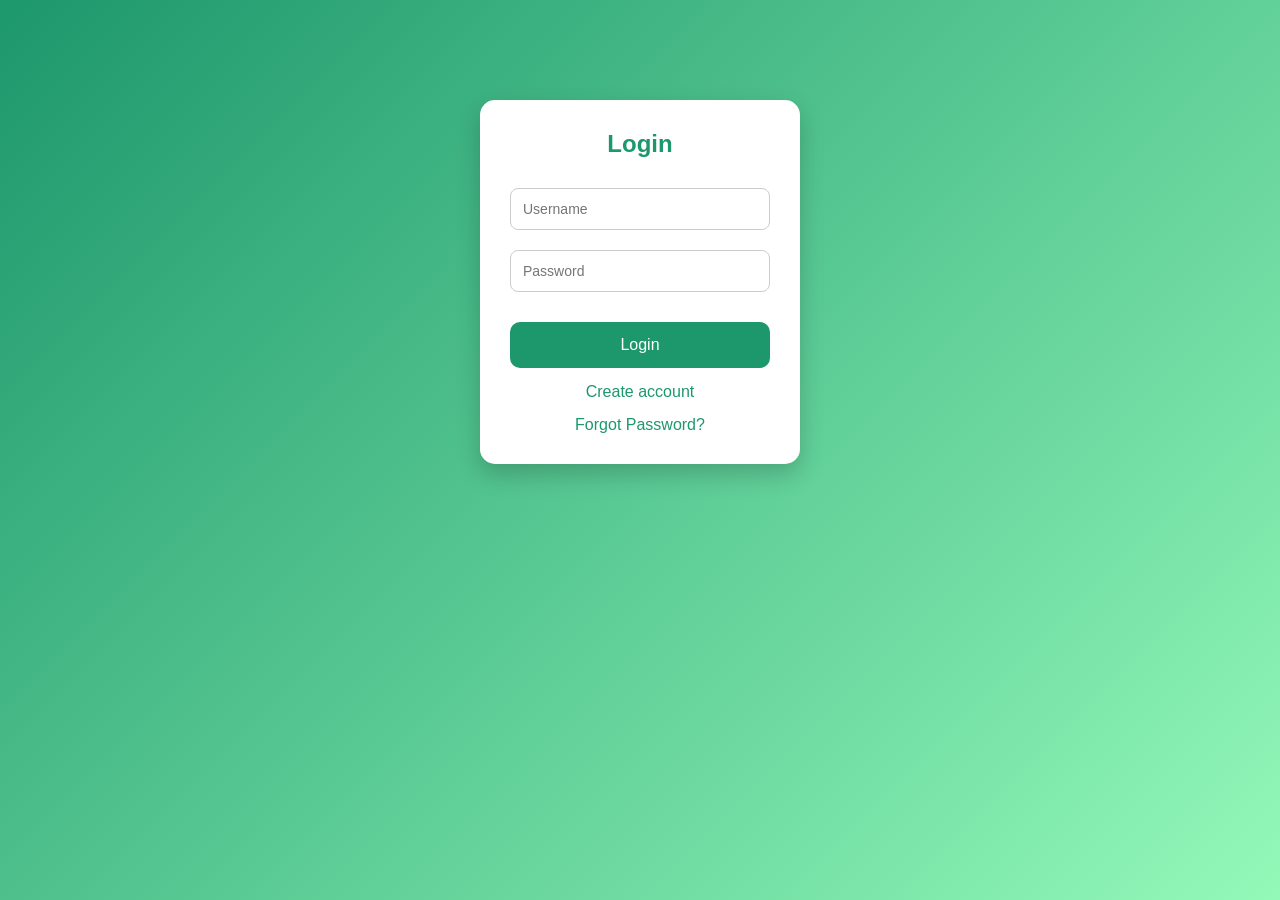
<file: index.html>
<!DOCTYPE html>
<html>
<head>
  <title>Crop Recommendation</title>
  <link rel="stylesheet" href="./style.css">
</head>

<body>

<header>
  <div class="header-content">

    <div class="header-text">
      <h1 id="title">🌱 Smart Crop Recommendation</h1>
      <p id="subtitle">AI-powered solution for farmers</p>
    </div>

    <div class="top-bar">
      <span id="welcomeUser"></span>

      <!-- 🌍 LANGUAGE BUTTONS -->
      <button onclick="setLanguage('en')">EN</button>
      <button onclick="setLanguage('hi')">HI</button>
      <button onclick="setLanguage('te')">TE</button>

      <button onclick="toggleDark()">🌙</button>

      <button id="logoutBtn" onclick="logout()">Logout</button>
    </div>

  </div>
</header>

<div class="container">
  <div class="card">

    <form id="cropForm">

      <div class="grid">
        <input id="N" placeholder="Nitrogen" required>
        <input id="P" placeholder="Phosphorus" required>
        <input id="K" placeholder="Potassium" required>
        <input id="temperature" placeholder="Temperature" required>
        <input id="humidity" placeholder="Humidity" required>
        <input id="ph" step="0.01" placeholder="pH" required>
        <input id="rainfall" placeholder="Rainfall" required>
      </div>

      <button type="button" id="weatherBtn" onclick="getWeather()">
        📍 Use My Location
      </button>

      <button type="submit" id="predictBtn">
        🌾 Predict Crop
      </button>

    </form>

    <div id="result" class="result"></div>

  </div>
</div>

<footer>
  © 2026 Smart Agriculture Project
</footer>

<script src="script.js"></script>

</body>
</html>
</file>
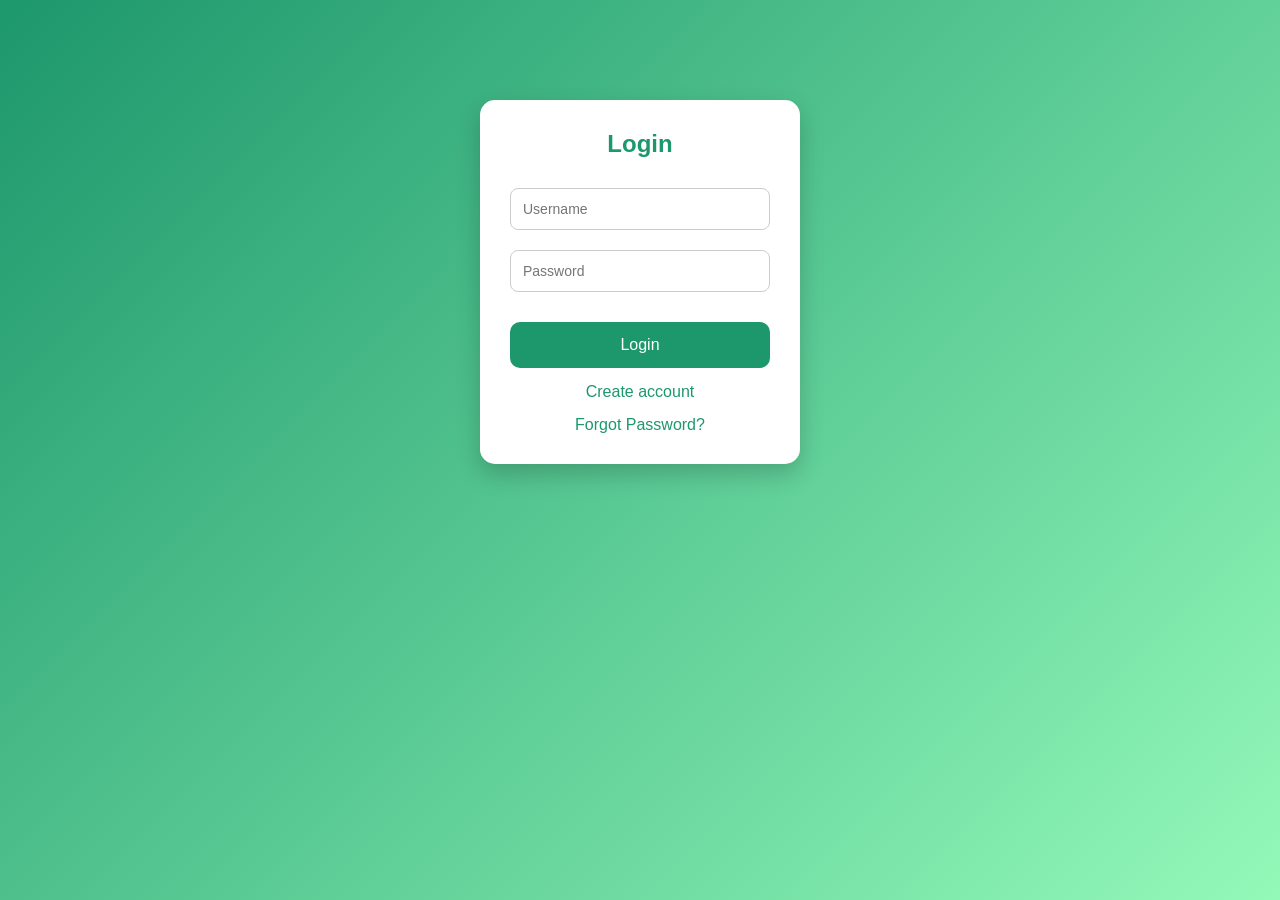
<file: frontend/index.html>
<!DOCTYPE html>
<html>
<head>
  <title>Crop Recommendation</title>
  <link rel="stylesheet" href="./style.css">
</head>
<body>

<header>
  <div class="header-content">
    <div class="header-text">
      <h1>🌱 Smart Crop Recommendation</h1>
      <p>AI-powered solution for farmers</p>
    </div>

    <div class="top-bar">
  <span id="welcomeUser"></span>
  <button onclick="toggleDark()">🌙</button> <!-- ✅ ADD HERE -->
  <button onclick="logout()">Logout</button>
</div>

  </div>
</header>

<div class="container">
  <div class="card">
    
    <form id="cropForm">
      <div class="grid">
        <input id="N" placeholder="Nitrogen" required>
        <input id="P" placeholder="Phosphorus" required>
        <input id="K" placeholder="Potassium" required>
        <input id="temperature" placeholder="Temperature" required>
        <input id="humidity" placeholder="Humidity" required>
        <input id="ph" step="0.01" placeholder="pH" required>
        <input id="rainfall" placeholder="Rainfall" required>
      </div>
        <button type="button" onclick="getWeather()">📍 Use My Location</button>
      <button type="submit">🌾 Predict Crop</button>
    </form>

    <div id="result" class="result"></div>
    

  </div>
</div>

<footer>
  © 2026 Smart Agriculture Project
</footer>

<script src="script.js"></script>
</body>
</html>
</file>
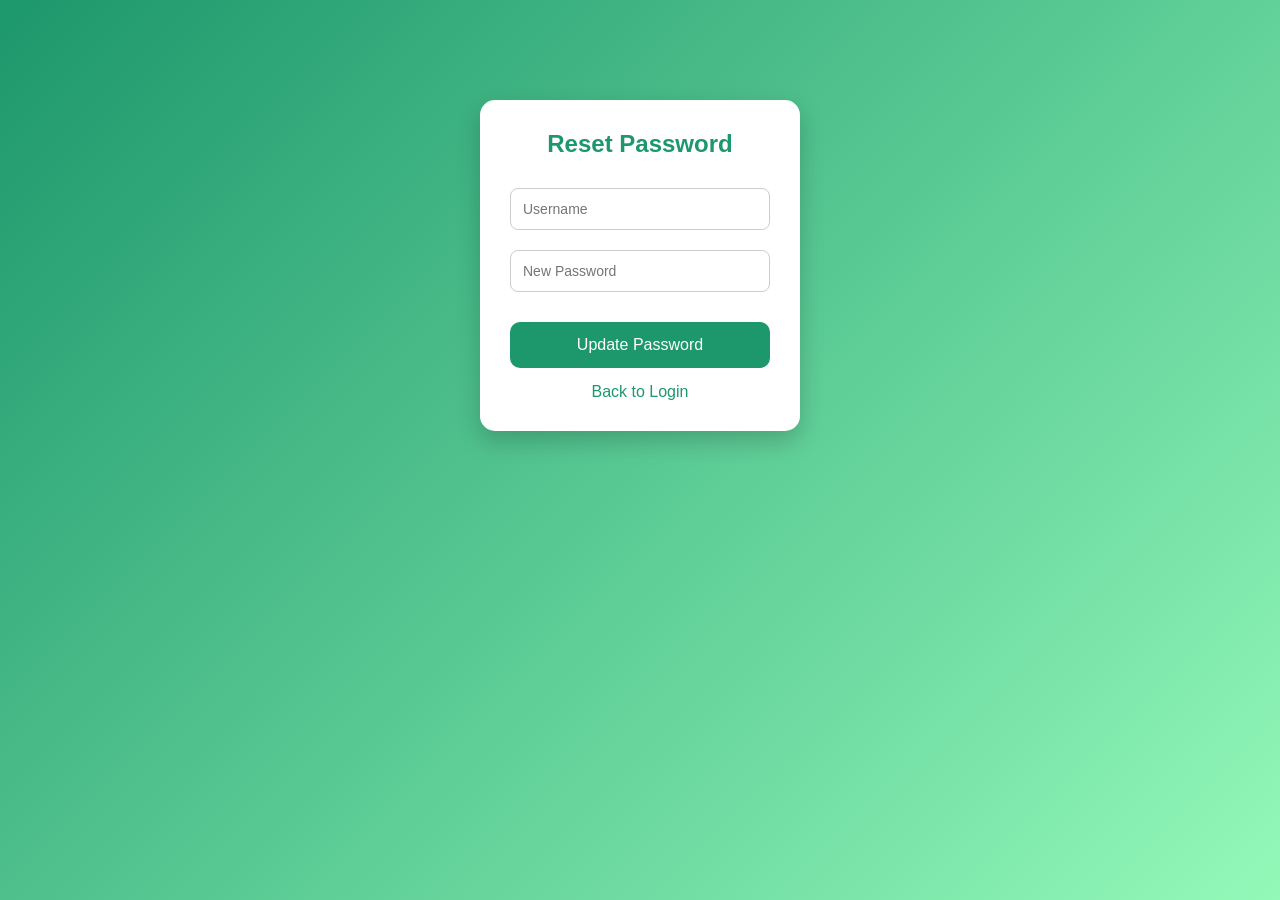
<file: forgot.html>
<!DOCTYPE html>
<html>
<head>
  <title>Forgot Password</title>
  <link rel="stylesheet" href="./style.css">
</head>
<body>

<div class="auth-box">
  <h2>Reset Password</h2>

  <input id="username" placeholder="Username">
  <input id="new_password" type="password" placeholder="New Password">

  <button onclick="resetPassword()">Update Password</button>

  <p onclick="goToLogin()">Back to Login</p>
</div>

<script src="script.js"></script>
</body>
</html>
</file>
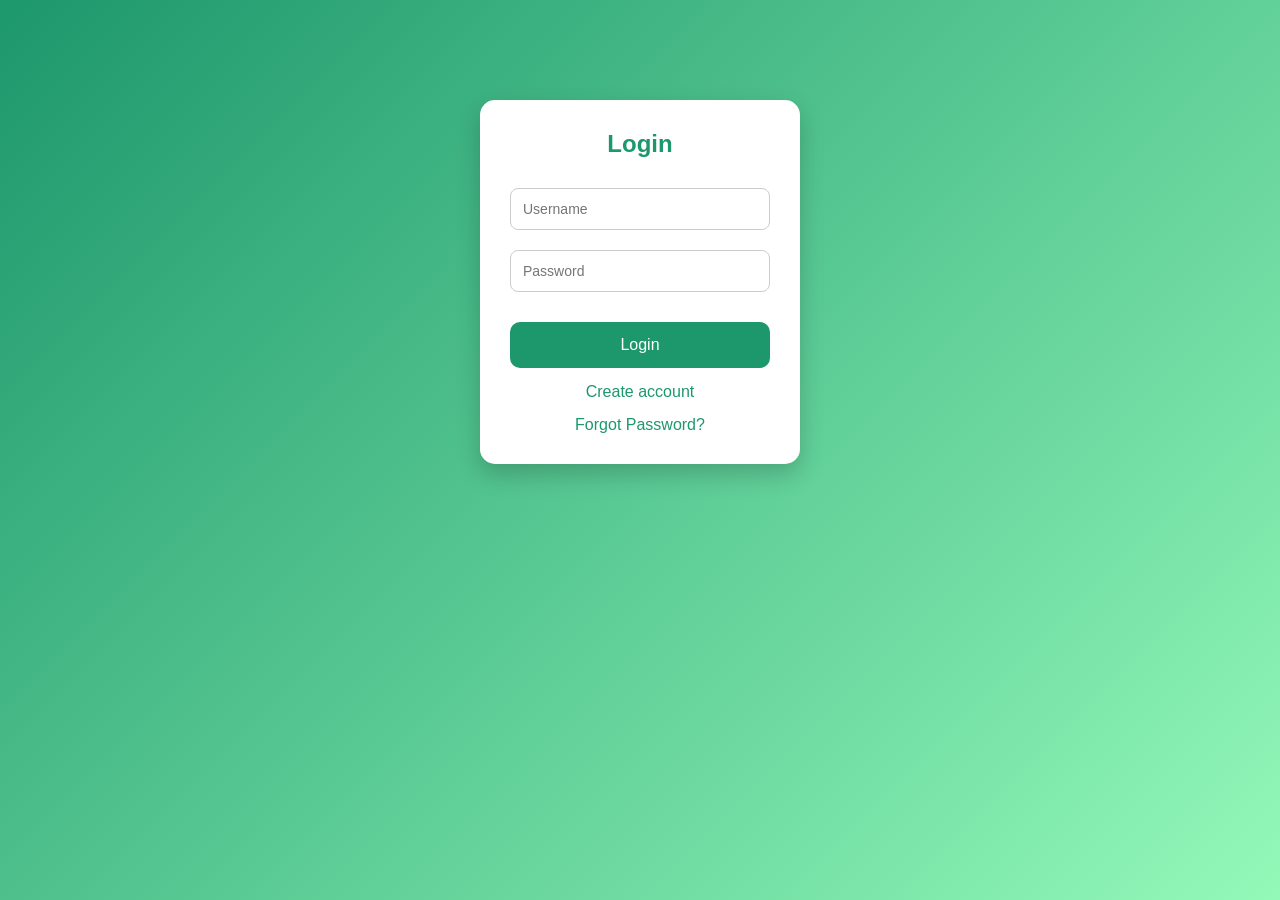
<file: login.html>
<!DOCTYPE html>
<html>
<head>
  <title>Login</title>
  <link rel="stylesheet" href="./style.css">
</head>
<body>

<div class="auth-box">
  <h2>Login</h2>

  <input id="username" placeholder="Username">
  <input id="password" type="password" placeholder="Password">

  <button onclick="login()">Login</button>

  <p onclick="goToRegister()">Create account</p>
<p onclick="window.location.href='forgot.html'">Forgot Password?</p>
</div>

<script src="script.js"></script>
</body>
</html>
</file>
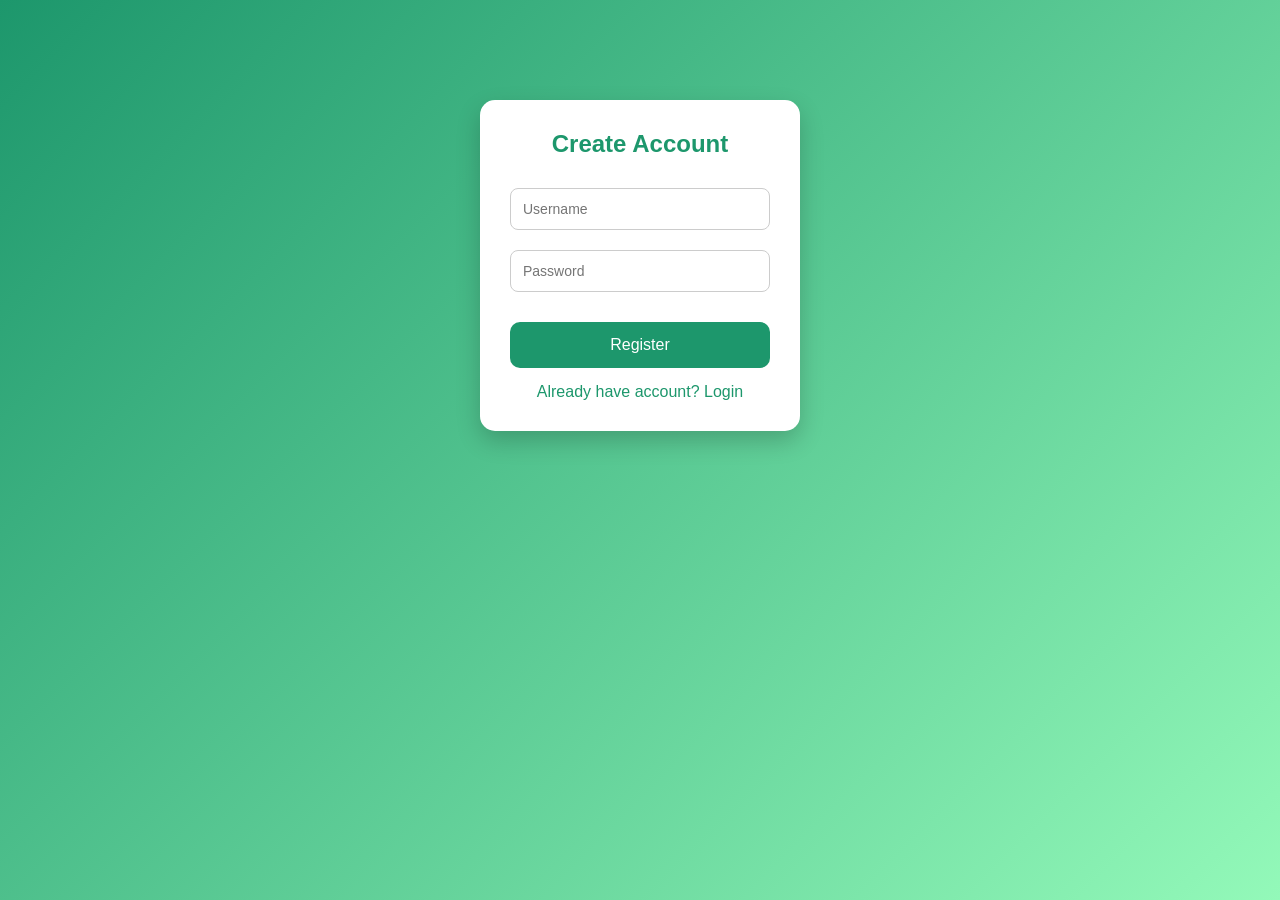
<file: register.html>
<!DOCTYPE html>
<html>
<head>
  <title>Register</title>
  <link rel="stylesheet" href="./style.css">
</head>
<body>

<div class="auth-box">
  <h2>Create Account</h2>

  <input id="username" placeholder="Username">
  <input id="password" type="password" placeholder="Password">

  <button onclick="register()">Register</button>

  <p onclick="goToLogin()">Already have account? Login</p>
</div>

<script src="script.js"></script>
</body>
</html>
</file>
<file: style.css>
* {
  margin: 0;
  padding: 0;
  box-sizing: border-box;
  font-family: 'Segoe UI', sans-serif;
}

/* BODY */
body {
  min-height: 100vh;
  background: linear-gradient(135deg, #1d976c, #93f9b9);
  display: flex;
  flex-direction: column;
}

/* HEADER */
header {
  padding: 20px 40px;
  color: white;
}

.header-content {
  display: flex;
  justify-content: space-between;
  align-items: center;
}

.header-text h1 {
  font-size: 28px;
}

.header-text p {
  font-size: 14px;
  opacity: 0.9;
}

/* TOP BAR */
.top-bar {
  display: flex;
  align-items: center;
  gap: 12px;
}

.top-bar span {
  font-weight: bold;
  color: white;
}

.top-bar button {
  padding: 8px 16px;
  border-radius: 20px;
  border: none;
  background: white;
  color: #1d976c;
  font-size: 14px;
  cursor: pointer;
  transition: 0.3s;
}

.top-bar button:hover {
  background: #eee;
}

/* MAIN CONTAINER */
.container {
  flex: 1;
  display: flex;
  justify-content: center;
  align-items: center;
  padding: 20px;
}

/* CARD */
.card {
  background: white;
  padding: 30px;
  border-radius: 15px;
  width: 420px;
  box-shadow: 0 10px 30px rgba(0,0,0,0.2);
  text-align: center;
}

/* GRID */
.grid {
  display: grid;
  grid-template-columns: 1fr 1fr;
  gap: 12px;
  margin-top: 15px;
}

/* INPUT */
input {
  padding: 12px;
  border-radius: 8px;
  border: 1px solid #ccc;
  font-size: 14px;
}

/* BUTTON */
button {
  width: 100%;
  margin-top: 20px;
  padding: 14px;
  border: none;
  border-radius: 10px;
  background: #1d976c;
  color: white;
  font-size: 16px;
  cursor: pointer;
  transition: 0.3s;
}

button:hover {
  background: #147a54;
}

/* RESULT */
.result {
  margin-top: 20px;
  font-size: 20px;
  font-weight: bold;
  color: #1d976c;
}

/* FOOTER */
footer {
  text-align: center;
  padding: 10px;
  color: white;
}

/* AUTH PAGES */
.auth-box {
  background: white;
  padding: 30px;
  border-radius: 15px;
  width: 320px;
  margin: auto;
  margin-top: 100px;
  text-align: center;
  box-shadow: 0 10px 25px rgba(0,0,0,0.2);
}

.auth-box h2 {
  margin-bottom: 20px;
  color: #1d976c;
}

.auth-box input {
  width: 100%;
  margin: 10px 0;
}

.auth-box button {
  width: 100%;
}

.auth-box p {
  margin-top: 15px;
  color: #1d976c;
  cursor: pointer;
}

.auth-box p:hover {
  text-decoration: underline;
}

/* RESPONSIVE */
@media (max-width: 600px) {
  .card {
    width: 90%;
  }

  .grid {
    grid-template-columns: 1fr;
  }

  header h1 {
    font-size: 24px;
  }
}
/* DARK MODE */
.dark {
  background: #111;
}

.dark header {
  color: #fff;
}

.dark .card,
.dark .auth-box {
  background: #1e1e1e;
  color: white;
}

.dark input {
  background: #333;
  color: white;
  border: 1px solid #555;
}

.dark button {
  background: #333;
  color: white;
}

.dark .result {
  color: #00ffcc;
}
</file>
<file: frontend/style.css>
* {
  margin: 0;
  padding: 0;
  box-sizing: border-box;
  font-family: 'Segoe UI', sans-serif;
}

/* BODY */
body {
  min-height: 100vh;
  background: linear-gradient(135deg, #1d976c, #93f9b9);
  display: flex;
  flex-direction: column;
}

/* HEADER */
header {
  padding: 20px 40px;
  color: white;
}

.header-content {
  display: flex;
  justify-content: space-between;
  align-items: center;
}

.header-text h1 {
  font-size: 28px;
}

.header-text p {
  font-size: 14px;
  opacity: 0.9;
}

/* TOP BAR */
.top-bar {
  display: flex;
  align-items: center;
  gap: 12px;
}

.top-bar span {
  font-weight: bold;
  color: white;
}

.top-bar button {
  padding: 8px 16px;
  border-radius: 20px;
  border: none;
  background: white;
  color: #1d976c;
  font-size: 14px;
  cursor: pointer;
  transition: 0.3s;
}

.top-bar button:hover {
  background: #eee;
}

/* MAIN CONTAINER */
.container {
  flex: 1;
  display: flex;
  justify-content: center;
  align-items: center;
  padding: 20px;
}

/* CARD */
.card {
  background: white;
  padding: 30px;
  border-radius: 15px;
  width: 420px;
  box-shadow: 0 10px 30px rgba(0,0,0,0.2);
  text-align: center;
}

/* GRID */
.grid {
  display: grid;
  grid-template-columns: 1fr 1fr;
  gap: 12px;
  margin-top: 15px;
}

/* INPUT */
input {
  padding: 12px;
  border-radius: 8px;
  border: 1px solid #ccc;
  font-size: 14px;
}

/* BUTTON */
button {
  width: 100%;
  margin-top: 20px;
  padding: 14px;
  border: none;
  border-radius: 10px;
  background: #1d976c;
  color: white;
  font-size: 16px;
  cursor: pointer;
  transition: 0.3s;
}

button:hover {
  background: #147a54;
}

/* RESULT */
.result {
  margin-top: 20px;
  font-size: 20px;
  font-weight: bold;
  color: #1d976c;
}

/* FOOTER */
footer {
  text-align: center;
  padding: 10px;
  color: white;
}

/* AUTH PAGES */
.auth-box {
  background: white;
  padding: 30px;
  border-radius: 15px;
  width: 320px;
  margin: auto;
  margin-top: 100px;
  text-align: center;
  box-shadow: 0 10px 25px rgba(0,0,0,0.2);
}

.auth-box h2 {
  margin-bottom: 20px;
  color: #1d976c;
}

.auth-box input {
  width: 100%;
  margin: 10px 0;
}

.auth-box button {
  width: 100%;
}

.auth-box p {
  margin-top: 15px;
  color: #1d976c;
  cursor: pointer;
}

.auth-box p:hover {
  text-decoration: underline;
}

/* RESPONSIVE */
@media (max-width: 600px) {
  .card {
    width: 90%;
  }

  .grid {
    grid-template-columns: 1fr;
  }

  header h1 {
    font-size: 24px;
  }
}
/* DARK MODE */
.dark {
  background: #111;
}

.dark header {
  color: #fff;
}

.dark .card,
.dark .auth-box {
  background: #1e1e1e;
  color: white;
}

.dark input {
  background: #333;
  color: white;
  border: 1px solid #555;
}

.dark button {
  background: #333;
  color: white;
}

.dark .result {
  color: #00ffcc;
}
</file>
